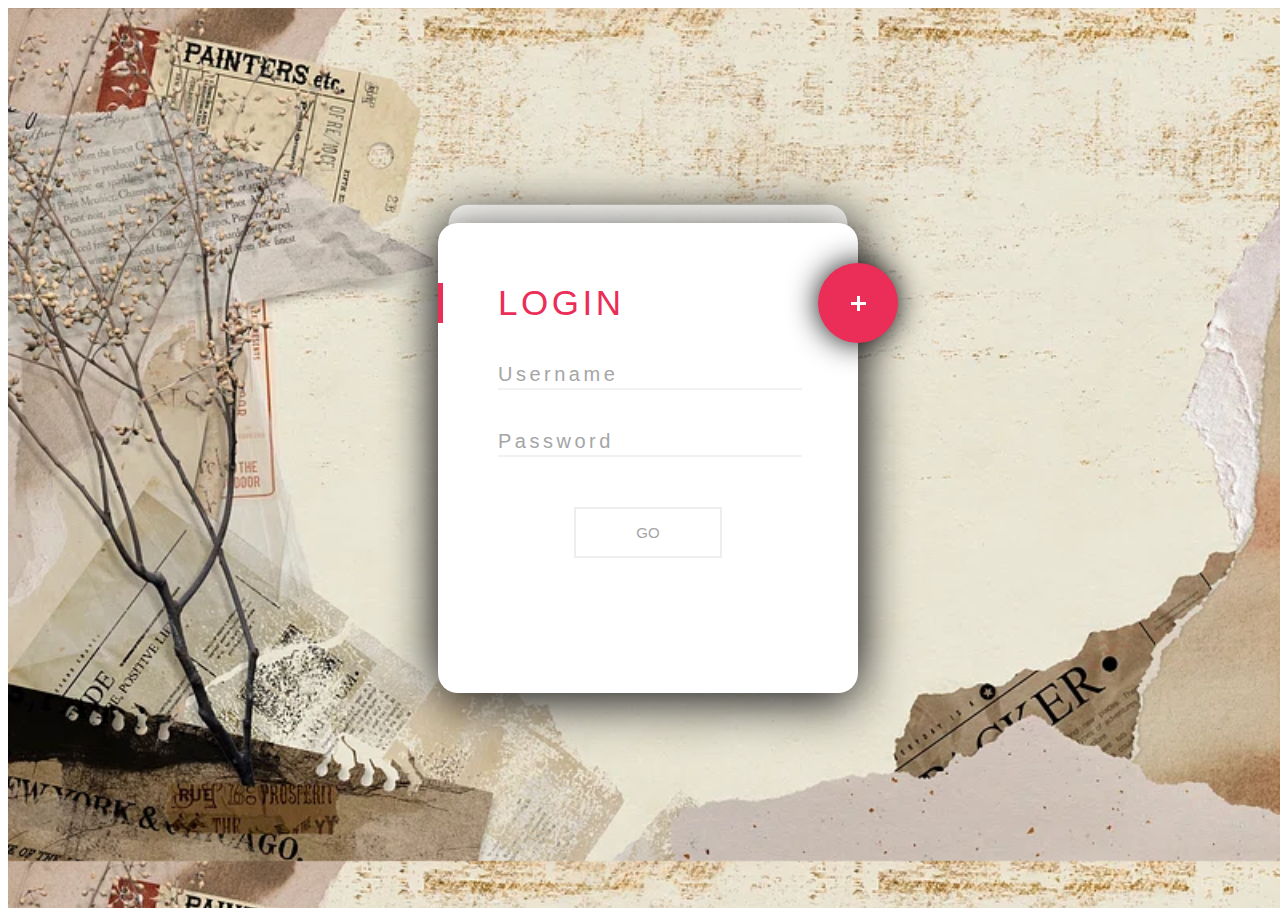
<file: index.html>
<!DOCTYPE html>
<html lang="en">
<head>
	<meta charset="UTF-8">
	<meta name="viewport" content="width=device-width, initial-scale=1.0">
	<title>Birthday Login</title>
	<link rel="stylesheet" href="./styles.css">
	<script src="./script.js" defer></script>
</head>
<body>
	<div class="cl-container">
		<div class="cl-container-frames">
			<button class="cl-btn cl-frame-switch-btn cl-animation" id="btn-switch-frame">
				<span class="cl-icon-plus"></span>
			</button>
			<div class="cl-frame-reg cl-animation" id="panel-reg">
				<p class="cl-frame-reg-title">HINTS</p>
				<form class="cl-form">
					<div class="cl-form-group hints">
						<label class="cl-form-label" id="hint1">This person has self self obsessed and have and has a very short term memory  </label>
						<label class="cl-form-label" id="line1">--------------</label>
						<button class="hide" id="toggleButton1">Show Hint 1</button>
					</div>
					<div class="cl-form-group hints">
						<label class="cl-form-label" id="hint2">Ye password aapse juda hua h or aap use daily use krte ho </label>
						<label class="cl-form-label" id="line2">--------------</label>
						<button class="hide" id="toggleButton2">Show Hint 2</button>
					</div>
					<div class="cl-form-group hints">
						<label class="cl-form-label" id="hint3">hint 1 :- for username <br> hint 2 :-for password</label>
						<label class="cl-form-label" id="line3">--------------</label>
						<button class="hide" id="toggleButton3">Show Hint 3</button>
					</div>
				</form>
			</div>
			<div class="cl-frame-login cl-animation" id="panel-login">
				<p class="cl-frame-login-title">LOGIN</p>
				<form class="cl-form">
					<div class="cl-form-group">
						<label class="cl-form-label cl-animation">Username</label>
						<input type="text" id="input-login-username">
						<div class="cl-input-focus-line cl-animation"></div>
					</div>
					<div class="cl-form-group">
						<label class="cl-form-label cl-animation">Password</label>
						<input type="password" id="input-login-password">
						<div class="cl-input-focus-line cl-animation"></div>
					</div>
					<div class="cl-form-group cl-hor-center">
						<button type="button"
								class="cl-btn cl-btn-login cl-animation"
								id="btn-login"
								onclick="redirect()"
						>
							<span>GO</span>
						</button>
					</div>
				</form>
			</div>
			<div class="cl-frame-empty cl-animation" id="panel-empty"></div>
		</div>
	</div>
</body>
</html>
</file>
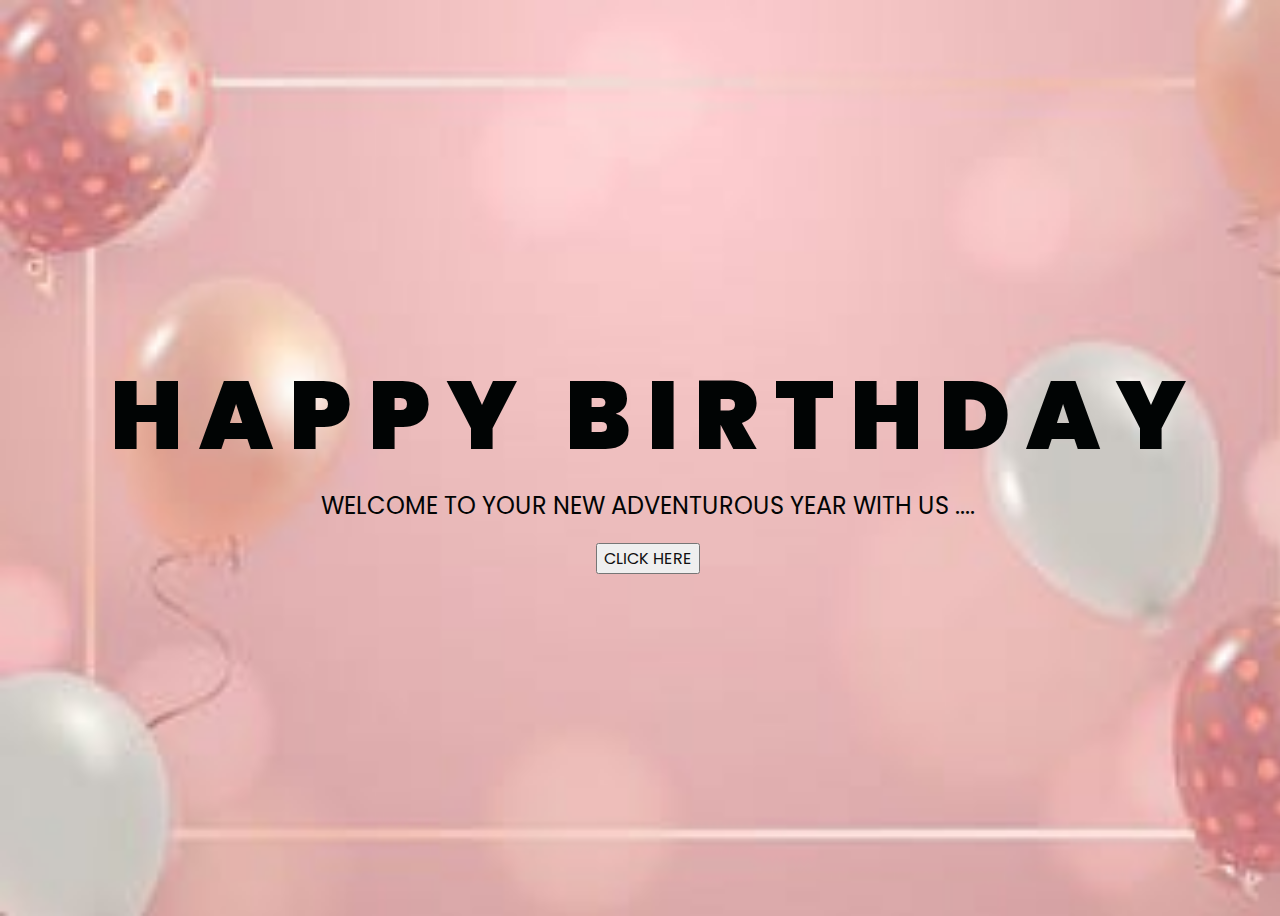
<file: HAPP2/hap.html>
<!DOCTYPE html>
<html lang="en">
<head>
    <meta charset="UTF-8">
    <meta http-equiv="X-UA-Compatible" content="IE=edge">
    <meta name="viewport" content="width=device-width, initial-scale=1.0">
    <link rel="stylesheet" href="style1.css">
    <link rel="icon" href="" type="image/x-icon">
    <title> ---SHRUTI---</title>
</head>
<body>
    <div class="greetings">
    
        <span>H</span>
        <span>A</span>
        <span>P</span>
        <span>P</span>
        <span>Y</span>

        <span></span>
        <span>&nbsp</span>
        <span>B</span>
        <span>I</span>
        <span>R</span>
        <span>T</span>
        <span>H</span>
        <span>D</span>
        <span>A</span>
        <span>Y</span>
        <span></span>
        <span></span>
    </div>
    <div class="description">
        <span>WELCOME TO YOUR NEW ADVENTUROUS YEAR WITH US ....</span>
    </div>
    <div class="button">
        <button>
            <a href='test.html'>CLICK HERE</a>
        </button>
        
    </div>
</body>
</html>
</file>
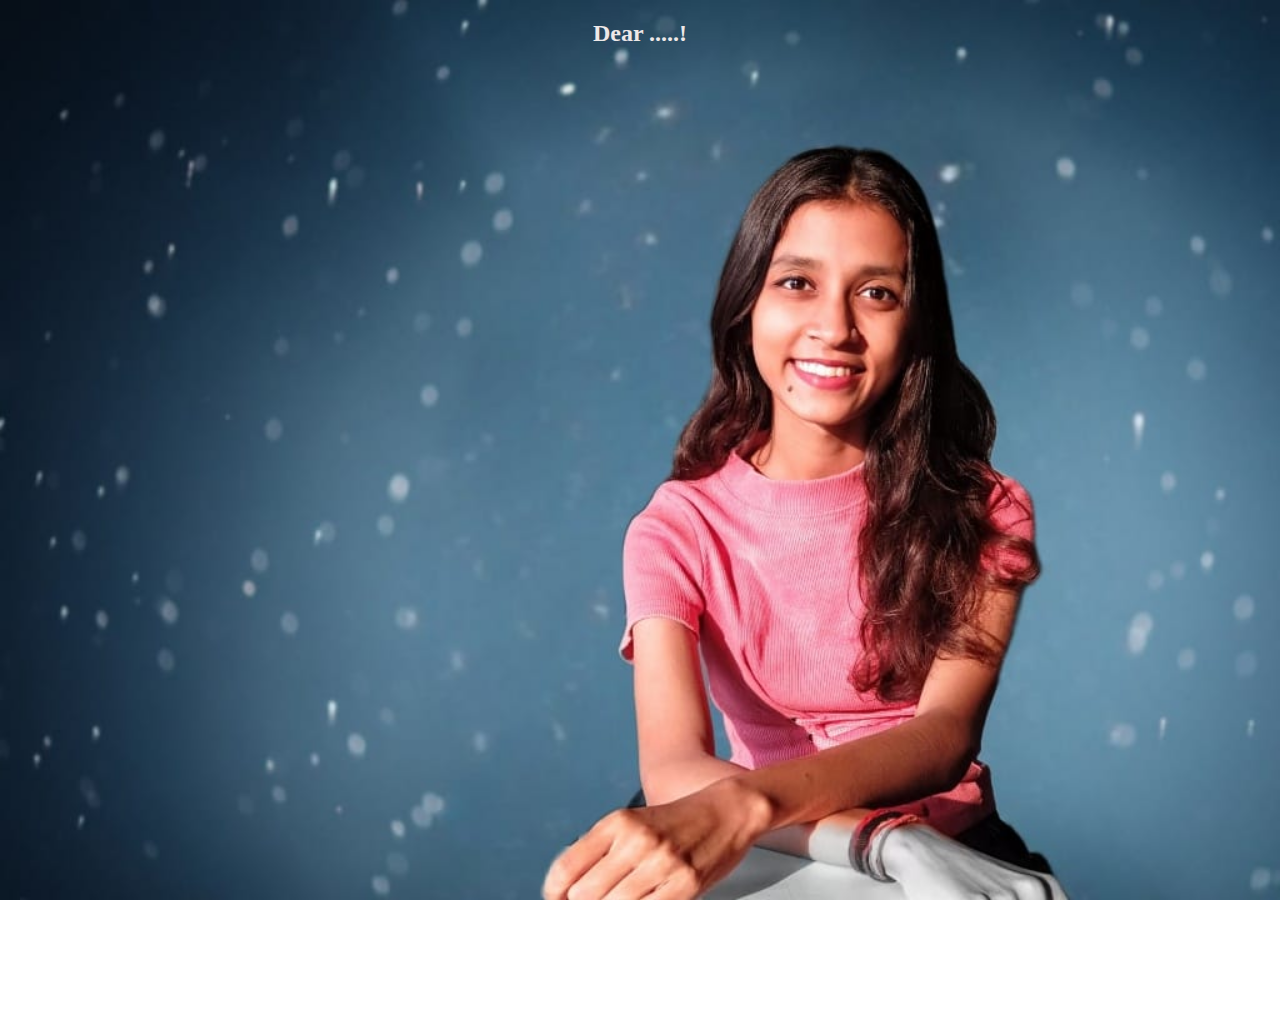
<file: HAPP2/test.html>
<!DOCTYPE html>
<html lang="en">
  <head>
    <meta charset="UTF-8" />
    <meta name="viewport" content="width=device-width, initial-scale=1.0" />
    <title>-🩶-🩶-🩶-SHRUTI-🩶-🩶-🩶-</title>
    <link rel="stylesheet" href="style.css" />
  </head>
  <body>
    <div class="bg_heart"></div>

    <div class="container">
      <h2 id="text1"></h2>
    </div>
		<button id="start" onclick="redirect()">NEXT</button>
    <script src="main.js"></script>

  </body>
</html>
</file>
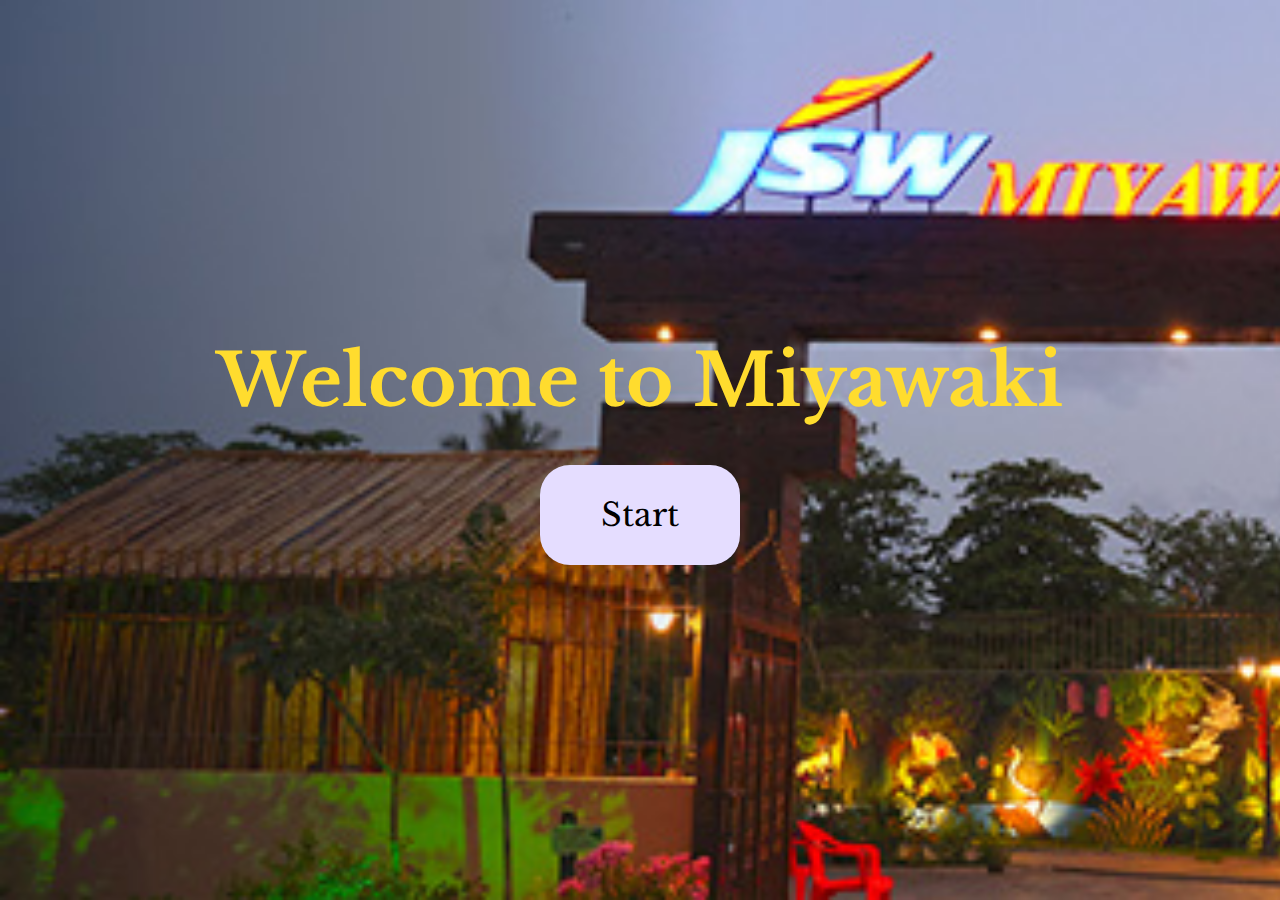
<file: TRIVIA/Trivia.html>
<!DOCTYPE html>
<html lang="en">
<head>
	<meta charset="UTF-8">
	<meta name="viewport" content="width=device-width, initial-scale=1.0">
	<link rel="stylesheet" href="styles.css">
	<script type="module" src="./script.js" defer></script>
	<script type="module" src="./questions.js" defer></script>
	<title>TRIVIA</title>
</head>
<body>
	<div class="welcome-screen">
		<h1 style="color: #FFDC2E;">Welcome to Miyawaki</h1>
		<button id="start">Start</button>
	</div>

	<div class="question-screen">
		<div class="timer-container">
			Your Time Starts NOW
		</div>

		<div class="score-box">
			<div class="score-text">Score</div>
			<div class="score" id="score">0</div>
		</div>

		<div class="question" id="question-box">
			Q1: Who are you?
		</div>

		<div class="choices">
			<button class="options" id="0"></button>
			<button class="options" id="1"></button>
			<button class="options" id="2"></button>
		</div>

		<div class="clear-submit-container">
			<button id="clear">Clear</button>
			<button id="submit">Submit</button>
		</div>


		<div class="quit"><a href="">
			<button class="quitter">QUIT</button>
		</a></div>
	</div>

	<div class="end-screen">
		<h1>Thank You for Playing</h1>
		<div class="end-points">You Scored <div class="points" id="points"> 0 </div> Out of <div class="points" id="total-points"> 0 </div> Points</div>
		<a href=""><button>Retry</button></a>
		<button id="start12" onclick="redirect()">NEXT</button>
		<SCRipt>
			function redirect() {
	window.location.href = '../BOOK5/fbk.html';
}
		</SCRipt>
	</div>
</body>
</html>
</file>
<file: styles.css>
/**
 * Variables definition
 */
/* ------------------------------------------------------------------------- */
html, body {
	width: 100%;
	height: 100%;
	font-size: 10px;
	font-family: "Helvetica Neue", "Microsoft YaHei UI", Arial, sans-serif;
	letter-spacing: 0.35rem;
	overflow: hidden;
}
.cl-container {
	display: flex;
	justify-content: center;
	align-items: center;
	width: 100%;
	height: 100%;
	/*background: #7f63ff;*/
    background-image: url(6.webp);
    background-size: contain;
    background-blend-mode: overlay;
  }
  .cl-container .cl-frame-login, .cl-container .cl-frame-reg, .cl-container .cl-frame-empty {
	width: 300px;
	height: 350px;
	padding: 6rem;
	border-radius: 20px;
	box-shadow: 0 1rem 5rem #262626;
  }
  .cl-container .cl-container-frames {
	position: relative;
	width: 42rem;
	height: 47rem;
	padding: 6rem;
  }
  .cl-container .cl-container-frames .cl-frame-switch-btn {
	position: absolute;
	top: 10rem;
	right: 2rem;
	z-index: 5;
	width: 8rem;
	height: 8rem;
	padding: 0;
	color: #ffffff;
	text-align: center;
	background: #eb2e57;
	border: none;
	border-radius: 50%;
	box-shadow: 0 0 3rem #0c0c0c;
  }
  .cl-container .cl-container-frames .cl-frame-switch-btn .cl-icon-plus {
	display: inline-block;
	width: 8rem;
	height: 8rem;
	background: linear-gradient(90deg, #ffffff 100%, transparent) no-repeat, linear-gradient(0, #ffffff 100%, transparent) no-repeat;
	background-position: center center, center center;
	background-size: 1.5rem 0.3rem, 0.3rem 1.5rem;
  }
  .cl-container .cl-container-frames .cl-frame-login, .cl-container .cl-container-frames .cl-frame-reg, .cl-container .cl-container-frames .cl-frame-empty {
	position: absolute;
  }
  .cl-container .cl-container-frames .cl-frame-reg-title, .cl-container .cl-container-frames .cl-frame-login-title {
	position: relative;
	margin-top: 0;
	margin-bottom: 2rem;
	font-size: 3.5rem;
  }
  .cl-container .cl-container-frames .cl-frame-reg-title:before, .cl-container .cl-container-frames .cl-frame-login-title:before {
	position: absolute;
	left: -6rem;
	content: '';
	display: block;
	width: 0.5rem;
	height: 4rem;
  }
  .cl-container .cl-container-frames .cl-frame-login {
	z-index: 2;
	background: #ffffff;
  }
  .cl-container .cl-container-frames .cl-frame-login .cl-frame-login-title {
	color: #eb2e57;
  }
  .cl-container .cl-container-frames .cl-frame-login .cl-frame-login-title:before {
	background: #eb2e57;
  }
  .cl-container .cl-container-frames .cl-frame-login .cl-form-group .cl-form-label {
	color: #a5a5a5;
  }
  .cl-container .cl-container-frames .cl-frame-login .cl-form-group input {
	color: #a5a5a5;
	border-bottom: 0.2rem solid #f2f2f2;
  }
  .cl-container .cl-container-frames .cl-frame-login .cl-form-group .cl-login-hint {
	margin: 0;
	font-size: 1.8rem;
	font-weight: 100;
	letter-spacing: 1px;
	color: #a5a5a5;
  }
  .cl-container .cl-container-frames .cl-frame-reg {
	z-index: 3;
	background: #eb2e57;
	opacity: 0;
	transform: scale(0, 0);
  }
  .cl-container .cl-container-frames .cl-frame-reg .cl-frame-reg-title {
	color: #ffffff;
  }
  .cl-container .cl-container-frames .cl-frame-reg .cl-frame-reg-title:before {
	background: #ffffff;
  }
  .cl-container .cl-container-frames .cl-frame-reg .cl-form-group .cl-form-label {
	color: #ffffff;
  }
  .cl-container .cl-container-frames .cl-frame-reg .cl-form-group input {
	color: #ffffff;
  }
  .cl-container .cl-container-frames .cl-frame-empty {
	top: 3rem;
	z-index: 1;
	background: #ffffff;
	opacity: 0.8;
	transform: scale(0.95);
  }
  .cl-form {
	display: block;
  }
  .cl-form .cl-form-group {
	position: relative;
	padding: 2rem 0;
  }
  .cl-form .cl-form-group .cl-input-focus-line {
	position: absolute;
	bottom: 2rem;
	width: 0;
	height: 0.2rem;
	background: #eb2e57;
  }
  .cl-form .cl-form-group input {
	display: block;
	width: 100%;
	font-size: 2rem;
	font-weight: 100;
	background: transparent;
	border: none;
	border-bottom: 0.2rem solid #eeeeee;
  }
  .cl-form .cl-form-group input, .cl-form .cl-form-group input:focus {
	outline: none;
  }
  .cl-form .cl-form-group .cl-form-label {
	position: absolute;
	z-index: -1;
	font-size: 2rem;
	font-weight: lighter;
  }
  .cl-hor-center {
	text-align: center;
  }
  .cl-btn {
	padding: 1.5rem 6rem;
	color: #eb2e57;
	font-size: 1.5rem;
	background: transparent;
  }
  .cl-btn, .cl-btn:hover, .cl-btn:focus, .cl-btn:active {
	cursor: pointer;
	outline: none;
  }
  .cl-btn-reg, .cl-btn-login {
	border: none;
	overflow: hidden;
  }
  .cl-btn-reg {
	background: #ffffff;
  }
  .cl-btn-login {
	position: relative;
	margin-top: 1rem;
	color: #a5a5a5;
	border: 2px solid #eeeeee;
	transition: all 0.3s ease-in;
  }
  .cl-btn button:hover {
	padding: 1.7rem 6.5rem;
  }
  
  .cl-btn-login .cl-btn-icon-login-success {
	position: absolute;
	top: 0;
	left: 0;
	background: #eb2e57;
  }
  .hints{
	margin-top: 50px;
	transition: all 0.2s ease-in-out;
  }
  .hide {
	position: relative;
	left: 220px;
	bottom: 22px;
	border-radius: 10px;
	font-size: 1.5rem;
	font-weight: 700;
	background-color: antiquewhite;
  }
  .line {
	color: white;
	font-size: 1.5rem;
  }
  #hint1 {
	display: none;
	font-weight: 400;
  }
  #hint2 {
	display: none;
	font-weight: 400;
}
  #hint3 {
	display: none;
	font-weight: 400;
}
  .cl-animation {
	animation-fill-mode: forwards;
  }
  .cl-animation-scale-down-in {
	transform-origin: left bottom;
	animation-duration: 0.3s;
	animation-name: scaleDownIn;
	animation-timing-function: ease;
  }
  .cl-animation-scale-up-out {
	transform-origin: left top;
	animation-duration: 0.3s;
	animation-name: scaleUpOut;
	animation-timing-function: ease;
  }
  .cl-animation-focus-in-long {
	transform-origin: center center;
	animation-duration: 0.3s;
	animation-name: focusInLong;
	animation-timing-function: ease;
  }
  .cl-animation-focus-out-short {
	transform-origin: center, center;
	animation-duration: 0.3s;
	animation-name: focusOutShort;
	animation-timing-function: ease;
  }
  .cl-animation-spread-in {
	transform-origin: right 5rem;
	animation-duration: 0.5s;
	animation-name: spreadIn;
	animation-timing-function: ease;
  }
  .cl-animation-spread-out {
	transform-origin: right 5rem;
	animation-duration: 0.5s;
	animation-name: spreadOut;
	animation-timing-function: ease;
  }
  .cl-animation-center-rotate-in {
	transform-origin: center center;
	animation-duration: 0.5s;
	animation-name: centerRotateIn;
	animation-timing-function: ease;
  }
  .cl-animation-rotate-out {
	transform-origin: center center;
	animation-duration: 0.5s;
	animation-name: centerRotateOut;
	animation-timing-function: ease;
  }
  .cl-animation-rotate-round-in {
	transform-origin: center center;
	animation-duration: 0.5s;
	animation-name: rotateRoundIn;
	animation-timing-function: ease;
  }
  .cl-animation-rotate-round-out {
	transform-origin: center center;
	animation-duration: 0.5s;
	animation-name: rotateRoundOut;
	animation-timing-function: ease;
  }
  .cl-animation-panel-scale-in {
	transform-origin: center center;
	animation-duration: 0.5s;
	animation-name: panelScaleIn;
	animation-timing-function: ease;
	animation-delay: -0.08s;
  }
  .cl-animation-panel-scale-out {
	transform-origin: center center;
	animation-duration: 0.5s;
	animation-name: panelScaleOut;
	animation-timing-function: ease;
	animation-delay: 0.08s;
  }
  .cl-animation-empty-panel-scale-out {
	transform-origin: center center;
	animation-duration: 0.5s;
	animation-name: emptyPanelScaleOut;
	animation-timing-function: ease;
  }
  .cl-animation-empty-panel-scale-in {
	transform-origin: center center;
	animation-duration: 0.5s;
	animation-name: emptyPanelScaleIn;
	animation-timing-function: ease;
  }
  @keyframes scaleDownIn {
	0% {
	  transform: translate(0, -2.2rem) scale(0.7);
	}
	100% {
	  transform: translate(0, 0) scale(1);
	}
  }
  @keyframes scaleUpOut {
	0% {
	  transform: translate(0, 0) scale(1);
	}
	100% {
	  transform: translate(0, -2.2rem) scale(0.7);
	}
  }
  @keyframes focusInLong {
	0% {
	  width: 0;
	}
	100% {
	  width: 100%;
	}
  }
  @keyframes focusOutShort {
	0% {
	  width: 100%;
	}
	100% {
	  width: 0;
	}
  }
  @keyframes spreadIn {
	0% {
	  border-radius: 50%;
	  opacity: 0;
	  transform: scale(0, 0);
	}
	50% {
	  border-radius: 20px;
	  opacity: 1;
	  transform: scale(1.1, 1.1);
	}
	100% {
	  border-radius: 20px;
	  opacity: 1;
	  transform: scale(1, 1);
	}
  }
  @keyframes spreadOut {
	0% {
	  border-radius: 20px;
	  transform: scale(1, 1);
	  opacity: 1;
	}
	100% {
	  border-radius: 50%;
	  opacity: 0;
	  transform: scale(0, 0);
	}
  }
  @keyframes centerRotateIn {
	0% {
	  color: #a5a5a5;
	  background: #ffffff;
	}
	100% {
	  color: #ffffff;
	  background: #eb2e57;
	}
  }
  @keyframes centerRotateOut {
	0% {
	  color: #ffffff;
	  background: #eb2e57;
	}
	100% {
	  color: #a5a5a5;
	  background: #a5a5a5;
	}
  }
  @keyframes rotateRoundIn {
	0% {
	  transform: rotate(0deg);
	}
	100% {
	  transform: rotate(135deg);
	}
  }
  @keyframes rotateRoundOut {
	0% {
	  transform: rotate(135deg);
	}
	100% {
	  transform: rotate(0deg);
	}
  }
  @keyframes panelScaleIn {
	0% {
	  transform: scale(0.95) translateY(-3rem);
	}
	100% {
	  transform: scale(1) translateY(0);
	}
  }
  @keyframes panelScaleOut {
	0% {
	  transform: scale(1) translateY(0);
	}
	100% {
	  transform: scale(0.95) translateY(-3rem);
	}
  }
  @keyframes emptyPanelScaleOut {
	0% {
	  transform: scale(0.95) translateY(0);
	}
	100% {
	  transform: scale(0.9) translateY(-3rem);
	}
  }
  @keyframes emptyPanelScaleIn {
	0% {
	  transform: scale(0.9) translateY(-3rem);
	}
	100% {
	  transform: scale(0.95) translateY(0);
	}
  }
</file>
<file: HAPP2/style1.css>
@import url('https://fonts.googleapis.com/css2?family=Poppins:ital,wght@0,500;1,900&display=swap');
*{
    font-family: 'Poppins',cursive;
}
body{
    color: rgb(1, 4, 4);
    width: 100%;
    height: 100vh;
    display: flex;
    flex-direction: column;
    align-items: center;
    justify-content: center;
    background-color: #ab667d;
    background-image: url("4.jpg");
    background-size: cover;
}
.greetings{
    font-size: 6rem;
    font-weight: 900;
}
.greetings > span{
    animation: glow 2.2s ease-in-out infinite;
}
@keyframes glow{
    0%, 100%{
        color: #f1e8e8;
        text-shadow: 0 0 12px #39c6d6, 0 0 50px #39c6d6, 0 0 100px #39c6d6;
    }
    10%, 90%{
        color: #040e0b;
        text-shadow: none;
    }
}
.greetings > span:nth-child(1){
    animation-delay: .1s ;
}
.greetings > span:nth-child(2){
    animation-delay: .11s ;
}
.greetings > span:nth-child(3){
    animation-delay: .12s ;
}
.greetings > span:nth-child(4){
    animation-delay: .13s;
}
.greetings > span:nth-child(5){
    animation-delay: .14s;
}
.greetings > span:nth-child(6){
    animation-delay: .15s;
}
.greetings > span:nth-child(7){
    animation-delay: .16s;
}
.greetings > span:nth-child(8){
    animation-delay: .17s;
}
.greetings > span:nth-child(9){
    animation-delay: .18s;
}
.greetings > span:nth-child(10){
    animation-delay: .19s;
}
.greetings > span:nth-child(11){
    animation-delay: .20s;
}
.greetings > span:nth-child(12){
    animation-delay: .21s;
}
.greetings > span:nth-child(13){
    animation-delay: .22s;
}
.greetings > span:nth-child(14){
    animation-delay: .23s;
}
.greetings > span:nth-child(15){
    animation-delay: .23s;
}
.greetings > span:nth-child(16){
    animation-delay: .23s;
}

.description{
    font-size: 1.5rem;
    margin-bottom: 20px;
}

.button a{
    text-decoration: none;
    font-size: 1rem;
    color: #111;
}

@media screen and (max-width:574px){
    .greetings{
        display: block;
        font-size: 3rem;
        font-weight: 500;
        text-align: center;
    }
    .description{
        font-size: 1rem;
    }
    
    .button a{
        font-size: .5rem;
    }
}
</file>
<file: HAPP2/style.css>
html,
body {
  margin: 0px;
  height: 100%;
}
.bg_heart {
  position: relative;
  top: 0;
  left: 0;
  width: 100%;
  height: 100%;
  overflow: hidden;
  background-image: url("2.jpg");
  background-size: 100vh 100vh;
  background-size: cover;
  z-index: -1;
  animation: untoldcoding 55s infinite ease-in-out;
}

@keyframes untoldcoding {
  0% {
    background-image: url("2.jpg");
  }
  25% {
    background-image: url("2.jpg");
  }
  50% {
    background-image: url("2.jpg");
  }
  80% {
    background-image: url("2.jpg");
  }
}

.container {
  position: absolute;
  top: 0;
  left: 0;
  height: 100%;
  width: 100%;
  text-align: center;
  color: rgb(238, 232, 232);
  font-family: cursive;
}
#start{
  position: relative;
  left: 1310px;
  bottom: 150px;
	width: 130px;
	height: 80px;
	border-radius: 30px;
	outline: none;
	border: none;
	margin-top: 40px;
	font-size: 32px;
	cursor: pointer;
	background-color: #e5ddff;
	transition: 0.3s ease-in-out;
}
#start:hover {
	background-color: #e5ddff;
	width: 180px;
	height: 96px;
}
</file>
<file: TRIVIA/styles.css>
@import url('https://fonts.googleapis.com/css2?family=Libre+Baskerville&display=swap');

* {
	box-sizing: border-box;
	margin: 0;
	padding: 0;
}

body {
	width: 100%;
	height: 100vh;
	font-family: 'Libre Baskerville', serif;
}

button {
	font-family: 'Libre Baskerville', serif;
}
.welcome-screen {
	position: absolute;
	width: 100%;
	height: 100vh;
	background-color: #F4978E;
	background-image: url(2.jpg);
	background-size: cover;
	display: flex;
	justify-content: center;
	align-items: center;
	flex-direction: column;
	font-size: 36px;
}

.welcome-screen button{
	width: 200px;
	height: 100px;
	border-radius: 30px;
	outline: none;
	border: none;
	margin-top: 40px;
	font-size: 32px;
	cursor: pointer;
	background-color: #e5ddff;
	transition: 0.3s ease-in-out;
}

.welcome-screen button:hover {
	background-color: #e5ddff;
	width: 225px;
	height: 115px;
}

.question-screen{
	padding-top: 100px;
	width: 100%;
	height: 100vh;
	background-image: url(3.jpg);
	background-size: cover;
	background-color: #f7b267;
	display: none;
	justify-content: center;
	align-items: center;
	flex-direction: column;
}

.timer-container {
	position: absolute;
	top: 20px;
	left: 90px;
	max-width: 700px;
	min-width: 100px;
	padding: 20px;
	height: 100px;
	background-color: #a5ffd6;
	display: flex;
	justify-content: center;
	align-items: center;
	border-radius: 30px;
	font-size: 36px;
	font-weight: 700;
	box-shadow: 5px 5px 5px #000;
	transition: 2s ease-in;
	
}

.score-box {
	width: 150px;
	border-radius: 30px;
	position: absolute;
	top: 20px;
	right: 90px;
	font-size: 36px;
}

.score-text {
	height: 50px;
	display: flex;
	justify-content: center;
	align-items: center;
	border-top-right-radius: 30px;
	border-top-left-radius: 30px;
	background-color: #161a1d;
	color: #fff;
}

.score {
	height: 70px;
	display: flex;
	justify-content: center;
	align-items: center;
	background-color: #fb6376;
	color: #fff;
	border-bottom-right-radius: 30px;
	border-bottom-left-radius: 30px;
}


.quit {
	position: absolute;
	bottom: 20px;
	right: 90px;
}

.quitter {
	width: 150px;
	height: 75px;
	border-radius: 30px;
	outline: none;
	border: none;
	margin-top: 40px;
	font-size: 24px;
	cursor: pointer;
	background-color: #fdf0d5;
	transition: 0.3s ease-in-out;
}

.quitter:hover {
	background-color: #F4978E;
	width: 175px;
	height: 90px;
}

.question {
	color: #fff;
	font-size: 44px;
	font-weight: 700;
}

.choices {
	display: flex;
	justify-content: center;
	align-items: center;
}

.options {
	bottom: 20px;
	width: 300px;
	height: 200px;
	border-radius: 30px;
	outline: none;
	border: none;
	margin: 40px;
	margin-top: 80px;
	margin-bottom: 0;
	font-size: 32px;
	cursor: pointer;
	background-color: #fff1f5;
	color: #000;
	transition: 0.2s ease-in-out;
}

.options:hover {
	width: 315px;
	height: 215px;
	background-color: #f3aec4;
}

.changeColor {
	background-color: #669bbc;
}

.clear-submit-container {
	width: 500px;
	display: flex;
	justify-content: space-evenly;
	
}

.clear-submit-container button {
	width: 175px;
	height: 50px;
	border-radius: 30px;
	outline: none;
	border: none;
	margin-top: 40px;
	font-size: 32px;
	cursor: pointer;
	background-color: #fdf0d5;
	transition: 0.3s ease-in-out;
}

#clear:hover {
	background-color: #ef233c;
	color: #fff;
	width: 180px;
	height: 55px;
}
#submit:hover {
	background-color: #9cf272;
	color: #fff;
	width: 180px;
	height: 55px;
}

.end-screen {
	position: absolute;
	width: 100%;
	height: 100vh;
	background-color: #bde0fe;
	display: none;
	justify-content: center;
	align-items: center;
	flex-direction: column;
	font-size: 36px;
}

.end-screen button{
	width: 200px;
	height: 100px;
	border-radius: 30px;
	outline: none;
	border: none;
	margin-top: 40px;
	font-size: 32px;
	cursor: pointer;
	background-color: #ffafcc;
	transition: 0.3s ease-in-out;
}

.end-screen button:hover {
	background-color: #fb6f92;
	width: 225px;
	height: 115px;
}

.end-points {
	font-size: 36px;
	display: flex;
	justify-content: center;
	align-items: center;
}

.points {
	margin: 5px;
	width: 50px;
	display: flex;
	justify-content: center;
	align-items: center;
	background-color: #06d6a0;
	border-radius: 10px;
	color: #fff;
}
#start12{
	position: relative;
	left: 650px;
	bottom: -120px;
	  width: 130px;
	  height: 80px;
	  border-radius: 30px;
	  outline: none;
	  border: none;
	  margin-top: 40px;
	  font-size: 32px;
	  cursor: pointer;
	  background-color: #e5ddff;
	  transition: 0.3s ease-in-out;
  }
  #start12:hover {
	  background-color: #e5ddff;
	  width: 180px;
	  height: 96px;
  }
</file>
